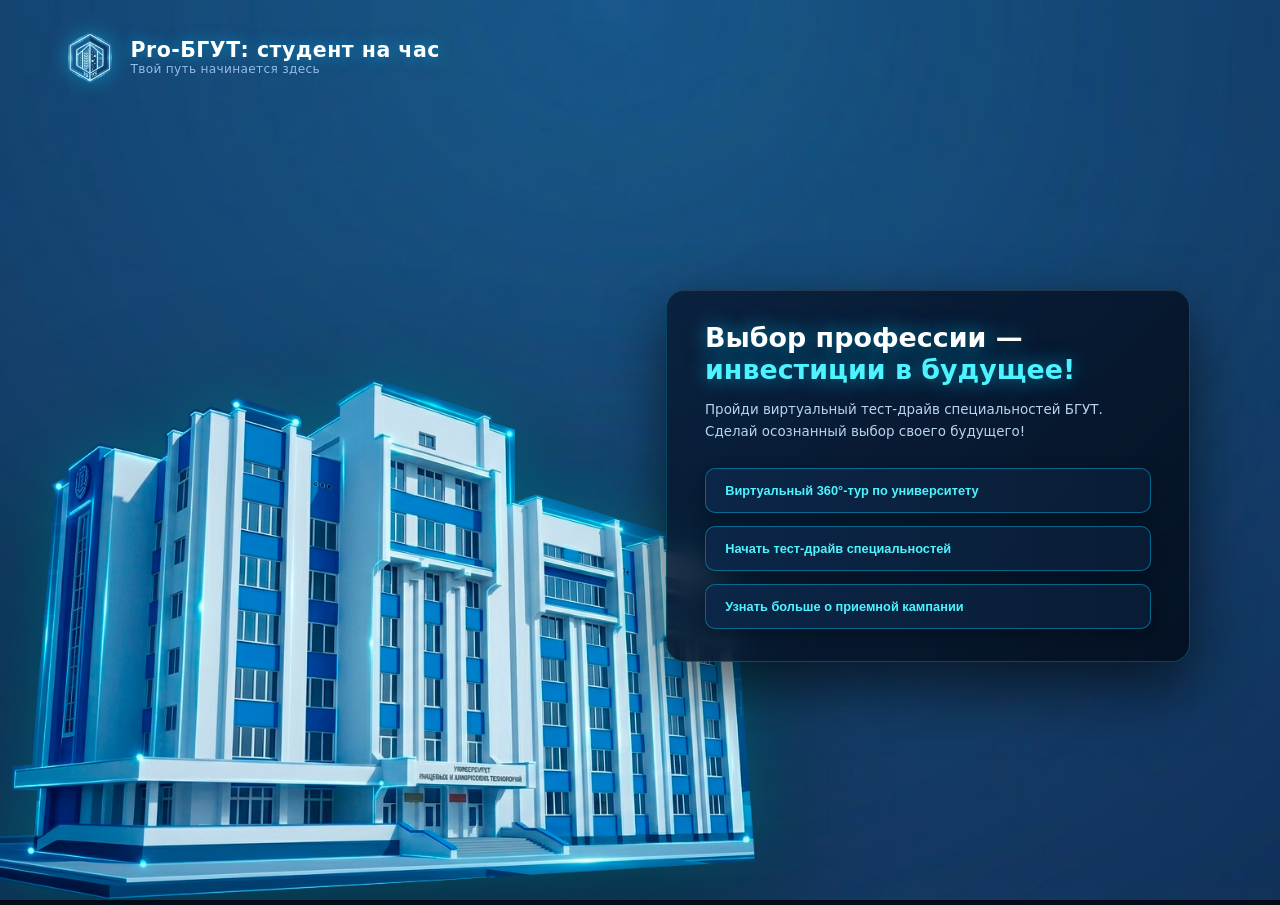
<file: index.html>
<!DOCTYPE html>
<html lang="ru">
<head>
    <meta charset="UTF-8">
    <meta name="viewport" content="width=device-width, initial-scale=1.0">
    <title>Pro-БГУТ: Студент на час</title>
    <link rel="stylesheet" href="style.css">
    <style>
        /* Модальное окно 360°-тура (для ПК и мобильных устройств) */
        .tour-modal-overlay {
            display: none;
            position: fixed;
            inset: 0;
            background: rgba(3, 11, 24, 0.58);
            backdrop-filter: blur(8px);
            z-index: 1000;
            align-items: center;
            justify-content: center;
            padding: 20px;
            box-sizing: border-box;
        }

        .tour-modal-overlay.active {
            display: flex;
            animation: tourFadeIn 0.25s ease forwards;
        }

        @keyframes tourFadeIn {
            from { opacity: 0; transform: translateY(8px) scale(0.98); }
            to { opacity: 1; transform: translateY(0) scale(1); }
        }

        /* Светлая стильная карточка на фоне fon2.jpg */
        .tour-modal-card {
            position: relative;
            width: 100%;
            max-width: 540px;
            background-image: linear-gradient(160deg, rgba(255, 255, 255, 0.88) 0%, rgba(240, 248, 255, 0.92) 100%), url('fon2.jpg');
            background-size: cover;
            background-position: center;
            border: 2px solid rgba(0, 153, 255, 0.45);
            box-shadow: 0 24px 60px rgba(3, 11, 24, 0.35), 0 0 0 1px rgba(255, 255, 255, 0.7) inset;
            border-radius: 22px;
            padding: 34px 28px;
            color: #030b18;
            display: flex;
            flex-direction: column;
            align-items: center;
            gap: 16px;
            box-sizing: border-box;
            overflow: hidden;
        }

        .tour-modal-close {
            position: absolute;
            top: 14px;
            right: 14px;
            width: 36px;
            height: 36px;
            border-radius: 50%;
            border: 1.5px solid rgba(0, 153, 255, 0.35);
            background: rgba(255, 255, 255, 0.9);
            color: #030b18;
            font-size: 22px;
            line-height: 1;
            cursor: pointer;
            display: flex;
            align-items: center;
            justify-content: center;
            transition: all 0.22s ease;
            box-shadow: 0 4px 12px rgba(0, 153, 255, 0.12);
        }

        .tour-modal-close:hover {
            background: #0099ff;
            border-color: #0099ff;
            color: #ffffff;
            transform: rotate(90deg);
        }

        .tour-modal-title {
            font-size: 24px;
            font-weight: 800;
            color: #030b18;
            text-align: center;
            padding: 0 28px;
            margin: 0;
            letter-spacing: -0.2px;
        }

        .tour-modal-title span {
            color: #0099ff;
        }

        .tour-locations-subtitle {
            font-size: 15px;
            font-weight: 600;
            color: #475569;
            text-align: center;
            margin: -4px 0 6px 0;
        }

        .tour-locations-list {
            width: 100%;
            display: flex;
            flex-direction: column;
            gap: 12px;
        }

        .tour-choice-btn {
            position: relative;
            width: 100%;
            padding: 15px 22px;
            border-radius: 14px;
            border: 1.5px solid rgba(0, 210, 255, 0.55);
            background: linear-gradient(95deg, #071b38 0%, #0d3163 100%);
            color: #ffffff;
            font-size: 16px;
            font-weight: 700;
            text-align: center;
            letter-spacing: 0.2px;
            cursor: pointer;
            transition: all 0.25s ease;
            box-sizing: border-box;
            box-shadow: 0 10px 24px rgba(7, 27, 56, 0.22);
        }

        .tour-choice-btn:hover {
            background: linear-gradient(95deg, #0077cc 0%, #00a8ff 100%);
            border-color: #ffffff;
            color: #ffffff;
            transform: translateY(-2px);
            box-shadow: 0 14px 28px rgba(0, 153, 255, 0.35);
        }

        .tour-choice-btn:active {
            transform: translateY(0);
        }

        /* СТРОГО ДЛЯ МОБИЛЬНЫХ УСТРОЙСТВ */
        @media (max-width: 768px) {
            html, body {
                height: 100% !important;
                margin: 0 !important;
                padding: 0 !important;
                overflow: hidden !important; /* Убираем прокрутку, всё в одном экране */
            }

            /* Делаем здание фоном на весь экран телефона */
            .page-container {
                position: relative !important;
                width: 100vw !important;
                height: 100vh !important;
                background-image: url('zdanie.png') !important; /* Здание теперь фон */
                background-size: cover !important;
                background-position: center !important;
                display: flex !important;
                flex-direction: column !important;
                justify-content: space-between !important;
                padding: 15px 12px !important;
                box-sizing: border-box !important;
            }

            /* Затемняем фон под зданием, чтобы текст и карточка отлично читались */
            .page-container::before {
                content: '' !important;
                position: absolute !important;
                top: 0 !important;
                left: 0 !important;
                width: 100% !important;
                height: 100% !important;
                background: rgba(4, 13, 26, 0.65) !important; /* Полупрозрачная темная вуаль */
                z-index: 1 !important;
            }

            /* Все элементы интерфейса выводим поверх фонового здания */
            .header-section, .main-content {
                position: relative !important;
                z-index: 2 !important;
            }

            /* Увеличиваем логотип и текст в шапке, как на компьютере */
            .header-section .logo-box {
                display: flex !important;
                align-items: center !important;
                gap: 14px !important;
            }

            .header-section .logo-img {
                width: 52px !important;
                height: 52px !important;
            }

            .header-section .logo-text h1 {
                font-size: 19px !important;
                font-weight: 700 !important;
                color: #ffffff !important;
                margin: 0 0 2px 0 !important;
            }

            .header-section .logo-text p {
                font-size: 12px !important;
                color: #7dd3fc !important;
                margin: 0 !important;
            }

            /* Скрываем отдельный блок со старой картинкой здания, так как она теперь фон */
            .building-box {
                display: none !important;
            }

            /* Рамка с текстом и кнопками поверх экрана */
            .main-content {
                display: flex !important;
                flex-direction: column !important;
                justify-content: center !important;
                width: 100% !important;
                margin: auto 0 !important;
            }

            .info-buttons-wrapper {
                width: 100% !important;
                max-width: 100% !important;
                background: rgba(8, 24, 48, 0.88) !important;
                border: 1.5px solid rgba(0, 210, 255, 0.4) !important;
                backdrop-filter: blur(14px) !important;
                border-radius: 20px !important;
                padding: 20px 16px !important;
                box-sizing: border-box !important;
                box-shadow: 0 15px 35px rgba(0, 0, 0, 0.6) !important;
            }

            .text-block h2 {
                font-size: 18px !important;
                line-height: 1.25 !important;
                margin-bottom: 8px !important;
                color: #ffffff !important;
            }

            .text-block h2 span {
                color: #00d2ff !important;
            }

            .text-block p {
                font-size: 12.5px !important;
                line-height: 1.4 !important;
                color: #94a3b8 !important;
                margin-bottom: 16px !important;
            }

            .buttons-block {
                display: flex !important;
                flex-direction: column !important;
                gap: 10px !important;
            }

            .pro-btn {
                padding: 12px 14px !important;
                font-size: 13.5px !important;
                font-weight: 700 !important;
                width: 100% !important;
                box-sizing: border-box !important;
                border-radius: 12px !important;
            }

            .tour-modal-card {
                padding: 26px 18px;
                gap: 14px;
            }

            .tour-modal-title {
                font-size: 19px;
            }

            .tour-locations-subtitle {
                font-size: 13.5px;
            }

            .tour-choice-btn {
                font-size: 14.5px;
                padding: 13px 16px;
            }
        }
    </style>
</head>
<body>

    <div class="page-container" style="background-image: url('fon.jpg');">
        
        <!-- Шапка: Эмблема и заголовок -->
        <header class="header-section">
            <div class="logo-box">
                <img src="emblema.png" alt="Эмблема БГУТ" class="logo-img">
                <div class="logo-text">
                    <h1>Pro-БГУТ: студент на час</h1>
                    <p>Твой путь начинается здесь</p>
                </div>
            </div>
        </header>

        <!-- Центральный контент -->
        <main class="main-content">
            <!-- Здание университета слева (на ПК) -->
            <div class="building-box">
                <img src="zdanie.png" alt="Здание БГУТ" class="building-img">
            </div>

            <!-- Правая карточка: текст и кнопки -->
            <div class="info-buttons-wrapper">
                <div class="text-block">
                    <h2>Выбор профессии —<br><span>инвестиции в будущее!</span></h2>
                    <p>Пройди виртуальный тест-драйв специальностей БГУТ. Сделай осознанный выбор своего будущего!</p>
                </div>

                <!-- Три интерактивные кнопки -->
                <div class="buttons-block">
                    <button type="button" class="pro-btn" id="btnTour">Виртуальный 360°-тур по университету</button>
                    <button type="button" class="pro-btn" id="btnTestDrive">Начать тест-драйв специальностей</button>
                    <button type="button" class="pro-btn" id="btnMore">Узнать больше о приемной кампании</button>
                </div>
            </div>
        </main>

    </div>

    <!-- Всплывающее окно выбора объекта 360°-тура -->
    <div class="tour-modal-overlay" id="tourModal" role="dialog" aria-modal="true" aria-labelledby="tourModalTitle">
        <div class="tour-modal-card">
            <button type="button" class="tour-modal-close" id="closeTourModal" aria-label="Закрыть окно">&times;</button>
            <h2 class="tour-modal-title" id="tourModalTitle">Виртуальный <span>360°-тур</span> по БГУТ</h2>
            <p class="tour-locations-subtitle">Выберите объект для просмотра:</p>

            <div class="tour-locations-list">
                <button type="button" class="tour-choice-btn" data-url="https://realty.yandex.ru/d3-embedded/player/31c4cacf-c16d-4117-b470-9061cbce5e14">Первый корпус</button>
                <button type="button" class="tour-choice-btn" data-url="https://realty.yandex.ru/d3-embedded/player/2aaa9477-e921-4601-9b7f-53fc4887f4a4">Второй корпус</button>
                <button type="button" class="tour-choice-btn" data-url="https://realty.yandex.ru/d3-embedded/player/2a643ed2-69cc-458d-a903-1d0dd239b0ce">Музей БГУТ</button>
            </div>
        </div>
    </div>

    <script>
        document.addEventListener('DOMContentLoaded', function() {
            const btnTour = document.getElementById('btnTour');
            const tourModal = document.getElementById('tourModal');
            const closeTourModal = document.getElementById('closeTourModal');
            const tourChoiceButtons = document.querySelectorAll('.tour-choice-btn');

            if (btnTour && tourModal) {
                btnTour.addEventListener('click', function() {
                    tourModal.classList.add('active');
                });
            }

            if (closeTourModal && tourModal) {
                closeTourModal.addEventListener('click', function() {
                    tourModal.classList.remove('active');
                });
            }

            if (tourModal) {
                tourModal.addEventListener('click', function(event) {
                    if (event.target === tourModal) {
                        tourModal.classList.remove('active');
                    }
                });
            }

            document.addEventListener('keydown', function(event) {
                if (event.key === 'Escape' && tourModal && tourModal.classList.contains('active')) {
                    tourModal.classList.remove('active');
                }
            });

            tourChoiceButtons.forEach(function(button) {
                button.addEventListener('click', function() {
                    const url = button.getAttribute('data-url');
                    if (url) {
                        window.open(url, '_blank');
                    }
                });
            });

            const btnTestDrive = document.getElementById('btnTestDrive');
            if (btnTestDrive) {
                btnTestDrive.addEventListener('click', function() {
                    window.location.href = 'testdrive.html';
                });
            }

            const btnMore = document.getElementById('btnMore');
            if (btnMore) {
                btnMore.addEventListener('click', function() {
                    window.open('https://www.abit.bgut.by/', '_blank');
                });
            }
        });
    </script>
</body>
</html>
</file>
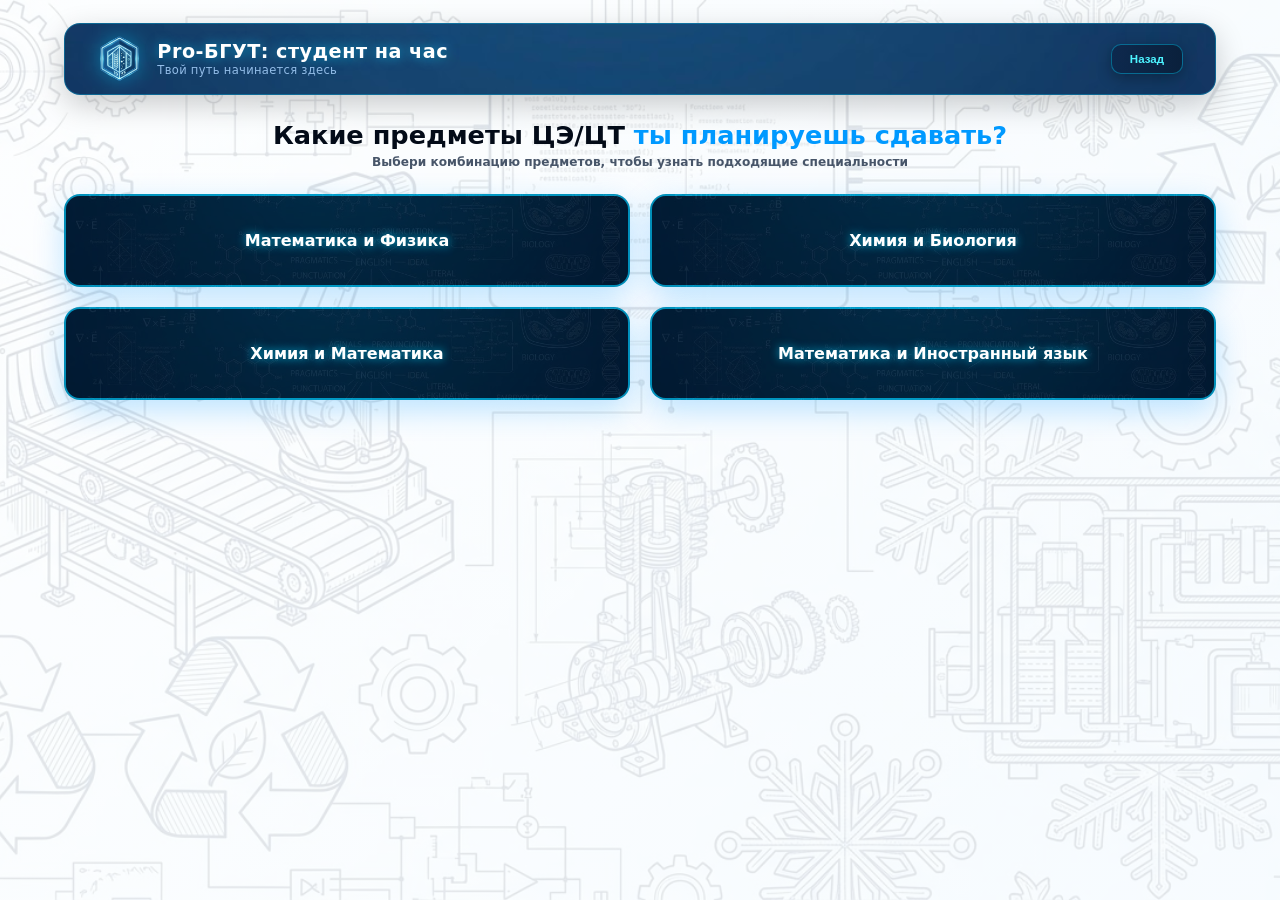
<file: specialty.html>
<!DOCTYPE html>
<html lang="ru">
<head>
    <meta charset="UTF-8">
    <meta name="viewport" content="width=device-width, initial-scale=1.0">
    <title>Выбор специальности — Pro-БГУТ</title>
    <link rel="stylesheet" href="style.css">
    <style>
        body.specialty-body {
            background-color: #ffffff;
            overflow-y: auto;
            font-family: 'Segoe UI', system-ui, -apple-system, sans-serif;
            margin: 0;
            padding: 0;
        }

        .specialty-container {
            width: 100vw;
            min-height: 100vh;
            background-image: linear-gradient(rgba(255, 255, 255, 0.85), rgba(255, 255, 255, 0.88)), url('fon2.jpg');
            background-size: cover;
            background-position: center;
            display: flex;
            flex-direction: column;
            justify-content: flex-start;
            align-items: center;
            padding: 2.5vh 5vw;
            gap: 25px;
            box-sizing: border-box;
        }

        /* Шапка БГУТ */
        .specialty-header {
            background-image: url('fon.jpg');
            background-size: cover;
            background-position: center;
            border: 1px solid rgba(0, 210, 255, 0.3);
            box-shadow: 0 10px 30px rgba(0, 0, 0, 0.2);
            padding: 1vw 2.5vw;
            border-radius: 16px;
            display: flex;
            align-items: center;
            justify-content: space-between;
            width: 100%;
            max-width: 1200px;
            box-sizing: border-box;
        }

        .specialty-header .logo-text h1 {
            color: #ffffff;
            font-size: 1.5vw;
            text-shadow: 0 0 12px rgba(0, 210, 255, 0.6);
            margin: 0;
        }

        .specialty-header .logo-text p {
            color: #93bde8;
            font-size: 0.9vw;
            margin: 0;
        }

        /* Основной контент */
        .specialty-main {
            max-width: 1200px;
            width: 100%;
            display: flex;
            flex-direction: column;
            gap: 25px;
            text-align: center;
        }

        #subjectsView {
            display: flex;
            flex-direction: column;
            gap: 25px;
        }

        .specialty-title h2 {
            color: #030b18;
            font-size: 2vw;
            font-weight: 700;
            margin-bottom: 5px;
        }

        .specialty-title h2 span {
            color: #0099ff;
        }

        .specialty-title p {
            color: #475569;
            font-size: 0.95vw;
            font-weight: 600;
        }

        .pc-break {
            display: none;
        }

        .mobile-break {
            display: none;
        }

        .options-grid {
            display: grid;
            grid-template-columns: repeat(2, 1fr);
            gap: 20px;
            width: 100%;
        }

        .option-card {
            position: relative;
            background-image: url('fon1.jpg');
            background-size: cover;
            background-position: center;
            border: 2px solid rgba(0, 210, 255, 0.6);
            box-shadow: 0 10px 30px rgba(0, 150, 255, 0.25);
            border-radius: 16px;
            padding: 35px 25px;
            display: flex;
            align-items: center;
            justify-content: center;
            text-align: center;
            cursor: pointer;
            transition: all 0.3s ease;
            overflow: hidden;
        }

        .option-card::before {
            content: '';
            position: absolute;
            inset: 0;
            background: rgba(3, 11, 24, 0.55);
            transition: background 0.3s ease;
            z-index: 1;
        }

        .option-card:hover {
            border-color: #00d2ff;
            box-shadow: 0 15px 35px rgba(0, 210, 255, 0.4);
            transform: translateY(-3px);
        }

        .option-card span {
            position: relative;
            z-index: 2;
            color: #ffffff;
            font-size: 1.25vw;
            font-weight: 600;
            text-shadow: 0 0 10px rgba(0, 210, 255, 0.8);
        }

        /* Контейнеры факультетов */
        .faculty-section {
            display: none;
            flex-direction: column;
            gap: 20px;
            animation: fadeIn 0.5s ease forwards;
        }

        .faculty-header-title {
            color: #030b18;
            font-size: 2.2vw;
            font-weight: 800;
            text-transform: uppercase;
            letter-spacing: 1px;
            margin-bottom: 5px;
        }

        .faculty-cards-container {
            display: grid;
            grid-template-columns: repeat(auto-fit, minmax(210px, 1fr));
            gap: 18px;
            align-items: stretch;
            padding: 10px 0;
        }

        .spec-card {
            position: relative;
            background-image: url('fon1.jpg');
            background-size: cover;
            background-position: center;
            border: 2px solid rgba(0, 210, 255, 0.5);
            border-radius: 16px;
            padding: 25px 20px;
            text-align: left;
            display: flex;
            flex-direction: column;
            justify-content: space-between;
            box-shadow: 0 12px 30px rgba(0, 0, 0, 0.25);
            transition: all 0.4s ease;
            overflow: hidden;
            cursor: pointer;
        }

        .spec-card::before {
            content: '';
            position: absolute;
            inset: 0;
            background: rgba(3, 11, 24, 0.82);
            z-index: 1;
        }

        .spec-card > * {
            position: relative;
            z-index: 2;
        }

        .spec-card h3 {
            color: #4df3ff;
            font-size: 1.1vw;
            font-weight: 700;
            margin-bottom: 10px;
            text-shadow: 0 0 10px rgba(0, 210, 255, 0.6);
            line-height: 1.3;
        }

        .spec-card p {
            color: #cbd5e1;
            font-size: 0.85vw;
            line-height: 1.4;
        }

        .spec-card:nth-child(odd) {
            transform: translateY(-8px);
            box-shadow: 0 20px 40px rgba(0, 210, 255, 0.3);
            border-color: #4df3ff;
        }

        .spec-card:nth-child(even) {
            transform: translateY(6px);
            opacity: 0.92;
            box-shadow: 0 8px 20px rgba(0, 0, 0, 0.2);
        }

        .spec-card:hover {
            transform: translateY(-12px) scale(1.02);
            box-shadow: 0 25px 50px rgba(0, 210, 255, 0.5);
            border-color: #ffffff;
            opacity: 1;
            background: rgba(13, 40, 75, 0.95);
        }

        .spec-card.selected-spec {
            border-color: #ffffff !important;
            box-shadow: 0 0 35px rgba(0, 210, 255, 0.9) !important;
            transform: scale(1.04) !important;
        }

        /* Скрытые элементы (Товароведение и Финансы и кредит) */
        .spec-hidden {
            display: none !important;
        }

        /* Модальное окно успешного прохождения Шага 1 */
        #successModal {
            display: none;
            position: fixed;
            inset: 0;
            background: rgba(3, 11, 24, 0.75);
            backdrop-filter: blur(8px);
            z-index: 100;
            align-items: center;
            justify-content: center;
            animation: fadeIn 0.4s ease forwards;
        }

        .modal-content {
            background: linear-gradient(135deg, rgba(13, 40, 75, 0.95) 0%, rgba(5, 20, 40, 0.98) 100%);
            border: 2px solid #4df3ff;
            box-shadow: 0 20px 50px rgba(0, 210, 255, 0.5);
            border-radius: 20px;
            padding: 40px;
            text-align: center;
            max-width: 500px;
            width: 90%;
            display: flex;
            flex-direction: column;
            gap: 20px;
        }

        .modal-content h3 {
            color: #4df3ff;
            font-size: 1.8vw;
            margin: 0;
            text-shadow: 0 0 15px rgba(0, 210, 255, 0.8);
        }

        .modal-content p {
            color: #ffffff;
            font-size: 1.05vw;
            line-height: 1.5;
            margin: 0;
        }

        .modal-btn {
            background: linear-gradient(90deg, #0099ff 0%, #00d2ff 100%);
            color: #030b18;
            font-weight: 700;
            padding: 12px 25px;
            border-radius: 10px;
            border: none;
            cursor: pointer;
            font-size: 1.1vw;
            box-shadow: 0 0 20px rgba(0, 210, 255, 0.6);
            transition: all 0.3s ease;
            margin-top: 10px;
        }

        .modal-btn:hover {
            transform: scale(1.05);
            box-shadow: 0 0 30px rgba(0, 210, 255, 0.9);
        }

        @keyframes fadeIn {
            from { opacity: 0; transform: translateY(10px); }
            to { opacity: 1; transform: translateY(0); }
        }

        /* МОБИЛЬНАЯ АДАПТАЦИЯ (СТРОГО ДЛЯ ТЕЛЕФОНОВ) */
        @media (max-width: 768px) {
            .specialty-container {
                padding: 12px 10px;
                gap: 15px;
            }

            .specialty-header {
                padding: 10px 12px;
                flex-direction: row !important;
                align-items: center !important;
                justify-content: space-between !important;
                gap: 8px !important;
            }

            .specialty-header .logo-box {
                display: flex !important;
                align-items: center !important;
                gap: 8px !important;
                min-width: 0 !important;
                flex: 1 !important;
            }

            .specialty-header .logo-img {
                width: 32px !important;
                height: 32px !important;
                flex-shrink: 0 !important;
            }

            .specialty-header .logo-text {
                min-width: 0 !important;
            }

            .specialty-header .logo-text h1 {
                font-size: 13px !important;
                white-space: nowrap !important;
                overflow: hidden !important;
                text-overflow: ellipsis !important;
                margin: 0 !important;
                line-height: 1.2 !important;
            }

            .specialty-header .logo-text p {
                font-size: 9.5px !important;
                white-space: nowrap !important;
                overflow: hidden !important;
                text-overflow: ellipsis !important;
                margin: 0 !important;
            }

            #btnBack {
                flex-shrink: 0 !important;
                width: auto !important;
                padding: 6px 10px !important;
                font-size: 11px !important;
            }

            .specialty-title h2 {
                font-size: 18px !important;
                line-height: 1.3 !important;
            }

            .specialty-title h2 span {
                display: inline-block !important;
            }

            .specialty-title p {
                font-size: 12px !important;
            }

            .pc-break {
                display: inline !important;
            }

            .mobile-break {
                display: inline !important;
            }

            .options-grid {
                grid-template-columns: 1fr !important;
                gap: 12px !important;
            }

            .option-card {
                padding: 24px 18px !important;
            }

            .option-card span {
                font-size: 16px !important;
            }

            .faculty-header-title {
                font-size: 20px !important;
                margin-top: 5px !important;
                margin-bottom: 2px !important;
                color: #030b18 !important;
                text-align: center !important;
                letter-spacing: 0.5px !important;
            }

            .faculty-cards-container {
                grid-template-columns: 1fr !important;
                gap: 12px !important;
                padding-top: 0 !important;
            }

            .spec-card {
                transform: none !important;
                padding: 18px 16px !important;
            }

            .spec-card h3 {
                font-size: 15px !important;
            }

            .spec-card p {
                font-size: 12px !important;
            }

            .modal-content h3 {
                font-size: 20px !important;
            }

            .modal-content p {
                font-size: 13px !important;
            }

            .modal-btn {
                font-size: 14px !important;
            }
        }
    </style>
</head>
<body class="specialty-body">

    <div class="specialty-container">
        
        <!-- Шапка БГУТ -->
        <header class="specialty-header">
            <div class="logo-box">
                <img src="emblema.png" alt="Эмблема БГУТ" class="logo-img" style="width: 45px; height: 45px;">
                <div class="logo-text">
                    <h1>Pro-БГУТ: студент на час</h1>
                    <p>Твой путь начинается здесь</p>
                </div>
            </div>
            <button class="pro-btn" id="btnBack" style="width: auto; padding: 8px 18px; font-size: 0.9vw;">Назад</button>
        </header>

        <!-- Основная часть -->
        <main class="specialty-main">
            
            <!-- Вью 1: Выбор предметов ЦЭ/ЦТ -->
            <div id="subjectsView">
                <div class="specialty-title">
                    <h2>Какие предметы ЦЭ/ЦТ <br class="pc-break"><span>ты планируешь сдавать?</span></h2>
                    <p>Выбери комбинацию предметов,<br class="mobile-break"> чтобы узнать подходящие специальности</p>
                </div>

                <div class="options-grid">
                    <div class="option-card" onclick="selectMathPhysics()">
                        <span>Математика и Физика</span>
                    </div>
                    <div class="option-card" onclick="selectChemBio()">
                        <span>Химия и Биология</span>
                    </div>
                    <div class="option-card" onclick="selectChemMath()">
                        <span>Химия и Математика</span>
                    </div>
                    <div class="option-card" onclick="selectMathForeign()">
                        <span>Математика и Иностранный язык</span>
                    </div>
                </div>
            </div>

            <!-- Секция 1: Механический факультет (Мат + Физ) -->
            <div id="mechFacultView" class="faculty-section">
                <div class="faculty-header-title">Механический факультет</div>
                <div class="faculty-cards-container">
                    <div class="spec-card" onclick="chooseSpecialty('Автоматизация технологических процессов и производств')">
                        <h3>Автоматизация технологических процессов и производств</h3>
                        <p>Разработка систем управления современными промышленными линиями и роботизированными комплексами.</p>
                    </div>
                    <div class="spec-card" onclick="chooseSpecialty('Интеллектуальные технико-технологические системы в пищевых производствах')">
                        <h3>Интеллектуальные технико-технологические системы в пищевых производствах</h3>
                        <p>Интеграция искусственного интеллекта и умных датчиков в оборудование пищевой промышленности.</p>
                    </div>
                    <div class="spec-card" onclick="chooseSpecialty('Информационные системы и технологии')">
                        <h3>Информационные системы и технологии</h3>
                        <p>Создание программного обеспечения, баз данных и корпоративных систем автоматизации предприятий.</p>
                    </div>
                    <div class="spec-card" onclick="chooseSpecialty('Оборудование и технологии вакуумной, компрессорной и низкотемпературной техники')">
                        <h3>Оборудование и технологии вакуумной, компрессорной и низкотемпературной техники</h3>
                        <p>Проектирование холодильных установок, криогенных систем и вакуумного технологического оборудования.</p>
                    </div>
                    <div class="spec-card" onclick="chooseSpecialty('Экологическая безопасность')">
                        <h3>Экологическая безопасность</h3>
                        <p>Защита окружающей среды, мониторинг промышленных выбросов и внедрение зеленых технологий.</p>
                    </div>
                </div>
            </div>

            <!-- Секция 2: Химико-технологический факультет (Хим + Мат) -->
            <div id="chemMathFacultView" class="faculty-section">
                <div class="faculty-header-title">Химико-технологический факультет</div>
                <div class="faculty-cards-container">
                    <div class="spec-card" onclick="chooseSpecialty('Производство и переработка полимерных материалов')">
                        <h3>Производство и переработка полимерных материалов</h3>
                        <p>Изучение химических свойств полимеров, технологий их синтеза и переработки в современные изделия.</p>
                    </div>
                    <div class="spec-card" onclick="chooseSpecialty('Производство продукции и организация общественного питания')">
                        <h3>Производство продукции и организация общественного питания</h3>
                        <p>Проектирование технологических процессов приготовления пищи и организация эффективной работы предприятий питания.</p>
                    </div>
                </div>
            </div>

            <!-- Секция 3: Химия и Биология (ХТФ + ТФ) -->
            <div id="chemBioFacultView" class="faculty-section" style="gap: 30px;">
                <!-- Первый факультет: ХТФ -->
                <div>
                    <div class="faculty-header-title" style="font-size: 1.8vw; margin-bottom: 12px;">Химико-технологический факультет</div>
                    <div class="faculty-cards-container">
                        <div class="spec-card" onclick="chooseSpecialty('Технология молока и молочных продуктов')">
                            <h3>Технология молока и молочных продуктов</h3>
                            <p>Инновационные процессы переработки молока, контроль качества и создание широкого ассортимента молочных продуктов.</p>
                        </div>
                        <div class="spec-card" onclick="chooseSpecialty('Технология мяса и мясных продуктов')">
                            <h3>Технология мяса и мясных продуктов</h3>
                            <p>Современные методы переработки сырья животного происхождения и производства безопасных мясных продуктов.</p>
                        </div>
                        <div class="spec-card" onclick="chooseSpecialty('Технология производства и нутрициология в индустрии питания')">
                            <h3>Технология производства и нутрициология в индустрии питания</h3>
                            <p>Создание современных функциональных и сбалансированных продуктов питания с опорой на биохимию, нутрициологию и пищевую безопасность.</p>
                        </div>
                    </div>
                </div>

                <!-- Второй факультет: ТФ -->
                <div>
                    <div class="faculty-header-title" style="font-size: 1.8vw; margin-bottom: 12px;">Технологический факультет</div>
                    <div class="faculty-cards-container">
                        <div class="spec-card" onclick="chooseSpecialty('Технология хлебобулочных и кондитерских изделий')">
                            <h3>Технология хлебобулочных и кондитерских изделий</h3>
                            <p>Научные основы выпечки, рецептуры мучных сладостей и автоматизация хлебопекарных производств.</p>
                        </div>
                        <div class="spec-card" onclick="chooseSpecialty('Пищевая безопасность')">
                            <h3>Пищевая безопасность</h3>
                            <p>Контроль стандартов качества, сертификация сырья и готовой продукции на всех этапах пищевой цепи.</p>
                        </div>
                        <div class="spec-card" onclick="chooseSpecialty('Зерновая биоинженерия')">
                            <h3>Зерновая биоинженерия</h3>
                            <p>Глубокая переработка зерна, биотехнологии получения ценных компонентов и продуктов питания.</p>
                        </div>
                        <div class="spec-card" onclick="chooseSpecialty('Технология бродильных производств и виноделия')">
                            <h3>Технология бродильных производств и виноделия</h3>
                            <p>Процессы ферментации, микробиологический контроль и технологии производства напитков.</p>
                        </div>
                    </div>
                </div>
            </div>

            <!-- Секция 4: Инженерно-инновационный факультет (Мат + Ин.яз) -->
            <div id="mathForeignFacultView" class="faculty-section">
                <div class="faculty-header-title">Инженерно-инновационный факультет</div>
                <div class="faculty-cards-container">
                    <div class="spec-card" onclick="chooseSpecialty('Бизнес-инжиниринг в индустрии питания')">
                        <h3>Бизнес-инжиниринг в индустрии питания</h3>
                        <p>Моделирование бизнес-процессов, организация стартапов и эффективное управление предприятиями питания.</p>
                    </div>
                    <div class="spec-card" onclick="chooseSpecialty('Бухгалтерский учет, анализ и аудит')">
                        <h3>Бухгалтерский учет, анализ и аудит</h3>
                        <p>Финансовый анализ деятельности компаний, ведение бухгалтерского учета и экономический аудит.</p>
                    </div>
                    <!-- Скрытые элементы (Товароведение и Финансы и кредит) -->
                    <div class="spec-card spec-hidden" onclick="chooseSpecialty('Товароведение')">
                        <h3>Товароведение</h3>
                        <p>Экспертиза качества товаров, оценка их потребительских свойств и логистика в торговой сфере.</p>
                    </div>
                    <div class="spec-card" onclick="chooseSpecialty('Управление инновационными проектами в промышленности')">
                        <h3>Управление инновационными проектами в промышленности</h3>
                        <p>Внедрение научно-технических разработок, руководство инвестиционными и производственными проектами.</p>
                    </div>
                    <div class="spec-card spec-hidden" onclick="chooseSpecialty('Финансы и кредит')">
                        <h3>Финансы и кредит</h3>
                        <p>Управление финансовыми потоками, кредитование бизнеса и анализ банковских операций.</p>
                    </div>
                    <div class="spec-card" onclick="chooseSpecialty('Экономическая безопасность промышленного предприятия')">
                        <h3>Экономическая безопасность промышленного предприятия</h3>
                        <p>Защита интересов бизнеса, выявление финансовых рисков и предотвращение экономических угроз.</p>
                    </div>
                    <div class="spec-card" onclick="chooseSpecialty('Технология индустрии гостеприимства')">
                        <h3>Технология индустрии гостеприимства</h3>
                        <p>Организация сервиса в гостинично-ресторанном бизнесе, управление туристическими и отельными комплексами.</p>
                    </div>
                </div>
            </div>

        </main>

    </div>

    <!-- Модальное окно успешного прохождения Шага 1 -->
    <div id="successModal">
        <div class="modal-content">
            <h3>Шаг 1 успешно пройден!</h3>
            <p id="selectedSpecText">Вы выбрали специальность. Направление зафиксировано для вашего тест-драйва.</p>
            <button class="modal-btn" onclick="goToTestDrive()">Перейти к шагу 2</button>
        </div>
    </div>

    <script>
        const btnBack = document.getElementById('btnBack');
        const subjectsView = document.getElementById('subjectsView');
        const mechFacultView = document.getElementById('mechFacultView');
        const chemMathFacultView = document.getElementById('chemMathFacultView');
        const chemBioFacultView = document.getElementById('chemBioFacultView');
        const mathForeignFacultView = document.getElementById('mathForeignFacultView');
        
        const successModal = document.getElementById('successModal');
        const selectedSpecText = document.getElementById('selectedSpecText');

        function hideAllFaculties() {
            mechFacultView.style.display = 'none';
            chemMathFacultView.style.display = 'none';
            chemBioFacultView.style.display = 'none';
            mathForeignFacultView.style.display = 'none';
        }

        btnBack.addEventListener('click', function() {
            if (mechFacultView.style.display === 'flex' || 
                chemMathFacultView.style.display === 'flex' || 
                chemBioFacultView.style.display === 'flex' || 
                mathForeignFacultView.style.display === 'flex') {
                hideAllFaculties();
                subjectsView.style.display = 'flex';
            } else {
                window.location.href = 'testdrive.html';
            }
        });

        function selectMathPhysics() {
            subjectsView.style.display = 'none';
            hideAllFaculties();
            mechFacultView.style.display = 'flex';
            window.scrollTo({ top: 0, behavior: 'smooth' });
        }

        function selectChemMath() {
            subjectsView.style.display = 'none';
            hideAllFaculties();
            chemMathFacultView.style.display = 'flex';
            window.scrollTo({ top: 0, behavior: 'smooth' });
        }

        function selectChemBio() {
            subjectsView.style.display = 'none';
            hideAllFaculties();
            chemBioFacultView.style.display = 'flex';
            window.scrollTo({ top: 0, behavior: 'smooth' });
        }

        function selectMathForeign() {
            subjectsView.style.display = 'none';
            hideAllFaculties();
            mathForeignFacultView.style.display = 'flex';
            window.scrollTo({ top: 0, behavior: 'smooth' });
        }

        function chooseSpecialty(specName) {
            localStorage.setItem('userSpecialty', specName);
            localStorage.setItem('step1Completed', 'true');

            event.currentTarget.classList.add('selected-spec');

            selectedSpecText.innerHTML = `Вы выбрали направление:<br><b>«${specName}»</b>`;
            successModal.style.display = 'flex';
        }

        function goToTestDrive() {
            window.location.href = 'testdrive.html';
        }
    </script>
</body>
</html>
</file>
<file: style.css>
* {
    box-sizing: border-box;
    margin: 0;
    padding: 0;
}

body, html {
    width: 100%;
    height: 100%;
    background-color: #030b18;
    font-family: 'Segoe UI', system-ui, -apple-system, sans-serif;
    overflow: hidden;
}

/* Главный экран */
.page-container {
    position: relative;
    width: 100vw;
    height: 100vh;
    background-size: cover;
    background-position: center;
    background-repeat: no-repeat;
    display: flex;
    flex-direction: column;
    justify-content: space-between;
    padding: 3.5vh 5vw;
}

/* Шапка сайта */
.header-section {
    display: flex;
    align-items: center;
    width: 100%;
    z-index: 10;
}

.logo-box {
    display: flex;
    align-items: center;
    gap: 1.2vw;
}

.logo-img {
    width: 4vw;
    height: 4vw;
    object-fit: contain;
    filter: drop-shadow(0 0 10px rgba(0, 210, 255, 0.4));
}

.logo-text h1 {
    color: #ffffff;
    font-size: 1.6vw;
    font-weight: 700;
    letter-spacing: 0.5px;
    text-shadow: 0 0 15px rgba(0, 210, 255, 0.5);
}

.logo-text p {
    color: #93bde8;
    font-size: 0.95vw;
    letter-spacing: 0.3px;
}

/* Основной рабочий контент */
.main-content {
    position: relative;
    display: flex;
    justify-content: space-between;
    align-items: center;
    width: 100%;
    flex: 1;
    max-width: 1600px;
    margin: 0 auto;
}

/* Левая часть: увеличиваем здание еще заметнее для создания глубокого фона */
.building-box {
    position: absolute;
    left: -6vw;
    bottom: -4vh;
    width: 60vw; /* Увеличено для максимальной масштабности */
    z-index: 1;
    pointer-events: none;
}

.building-img {
    width: 100%;
    height: auto;
    object-fit: contain;
    filter: drop-shadow(0 0 40px rgba(0, 210, 255, 0.4)) drop-shadow(0 20px 50px rgba(0, 0, 0, 0.8));
}

/* Правая часть: карточка по центру правой половины */
.info-buttons-wrapper {
    position: relative;
    z-index: 5;
    width: 41vw;
    margin-left: auto;
    margin-right: 2vw;
    background: linear-gradient(135deg, rgba(8, 25, 50, 0.82) 0%, rgba(4, 14, 30, 0.92) 100%);
    border: 1px solid rgba(0, 210, 255, 0.25);
    box-shadow: 0 25px 60px rgba(0, 0, 0, 0.6), inset 0 1px 0 rgba(255, 255, 255, 0.12);
    backdrop-filter: blur(14px);
    border-radius: 18px;
    padding: 2.5vw 3vw;
    display: flex;
    flex-direction: column;
    gap: 2vw;
}

.text-block h2 {
    color: #ffffff;
    font-size: 2.1vw;
    font-weight: 700;
    line-height: 1.2;
    margin-bottom: 1vw;
    text-shadow: 0 0 20px rgba(0, 210, 255, 0.6);
}

.text-block h2 span {
    color: #4df3ff;
}

.text-block p {
    color: #b8d4f0;
    font-size: 1.05vw;
    line-height: 1.6;
}

/* Блок кнопок */
.buttons-block {
    display: flex;
    flex-direction: column;
    gap: 1vw;
    width: 100%;
}

/* Премиальный стиль кнопок */
.pro-btn {
    background: linear-gradient(90deg, rgba(13, 40, 75, 0.9) 0%, rgba(10, 30, 55, 0.9) 100%);
    color: #4df3ff; 
    border: 1.5px solid rgba(0, 210, 255, 0.4); 
    padding: 1.1vw 1.5vw;
    font-size: 1vw;
    font-weight: 600;
    border-radius: 10px;
    cursor: pointer;
    text-align: left;
    box-shadow: 0 4px 15px rgba(0, 0, 0, 0.3);
    transition: all 0.3s ease;
    width: 100%;
}

.pro-btn:hover {
    background: linear-gradient(90deg, rgba(0, 210, 255, 0.25) 0%, rgba(13, 40, 75, 0.9) 100%);
    color: #ffffff;
    border-color: #4df3ff;
    transform: translateY(-2px);
    box-shadow: 0 6px 25px rgba(0, 210, 255, 0.4);
}

/* Адаптивность */
@media (max-width: 900px) {
    .page-container {
        height: auto;
        min-height: 100vh;
        overflow-y: auto;
        padding: 20px;
    }
    .main-content {
        flex-direction: column;
        align-items: center;
        gap: 30px;
    }
    .building-box {
        position: static;
        width: 90vw;
        margin-top: 10px;
    }
    .info-buttons-wrapper {
        width: 100%;
        margin-left: 0;
        margin-right: 0;
        padding: 25px;
    }
    .text-block h2 {
        font-size: 22px;
    }
    .text-block p {
        font-size: 14px;
    }
    .pro-btn {
        font-size: 15px;
        padding: 12px;
    }
}
</file>
